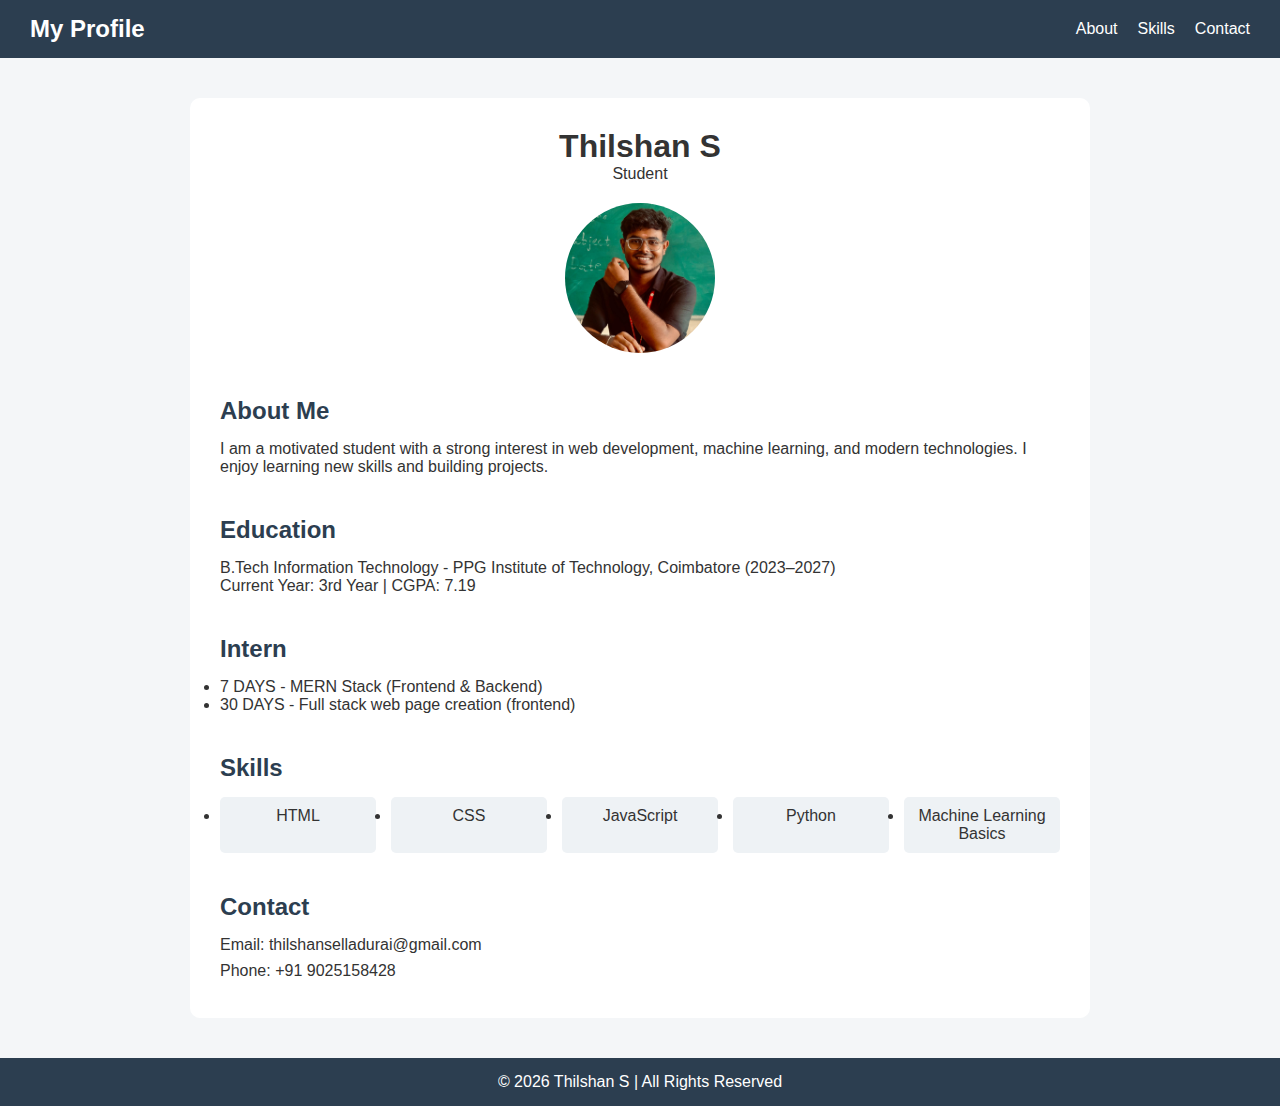
<file: index.html>
<!DOCTYPE html>
<html>
<head>
    <meta charset="UTF-8">
    <meta name="viewport" content="width=device-width, initial-scale=1.0">
    <title>My Personal Website</title>
    <link rel="stylesheet" href="style.css">
</head>
<body>

    <nav>
        <h2 class="logo">My Profile</h2>
        <ul>
            <li><a href="#about">About</a></li>
            <li><a href="#skills">Skills</a></li>
            <li><a href="#contact">Contact</a></li>
        </ul>
    </nav>

    <div class="container">
        <header>
            <h1>Thilshan S</h1>
            <p>Student</p>
            <img src="thil_img.jpeg" alt="Profile Image">
        </header>

        <section id="about">
            <h2>About Me</h2>
            <p>
                I am a motivated student with a strong interest in web development,
                machine learning, and modern technologies.
                I enjoy learning new skills
                and building projects.
            </p>
             <section id="education">
            <h2>Education</h2>
            <p>
                B.Tech Information Technology - PPG Institute of Technology, Coimbatore (2023–2027) <br>Current Year: 3rd Year | CGPA: 7.19
            </p>
        </section>
        <section id="intern">
            <h2>Intern</h2>
            <p><li>
                7 DAYS - MERN Stack (Frontend & Backend)</li><li>
                30 DAYS - Full stack web page creation (frontend)
                </li>
            </p>
        </section>

        <section id="skills">
            <h2>Skills</h2>
            <ul class="skills-list">
                <li>HTML</li>
                <li>CSS</li>
                <li>JavaScript</li>
                <li>Python</li>
                <li>Machine Learning Basics</li>
            </ul>
        </section>

        <section id="contact">
            <h2>Contact</h2>
            <p>Email: thilshanselladurai@gmail.com</p>
            <p>Phone: +91 9025158428</p>
        </section>
    </div>

    <footer>
        <p>© 2026 Thilshan S | All Rights Reserved</p>
    </footer>

</body>
</html>
</file>
<file: style.css>
* {
    margin: 0;
    padding: 0;
    box-sizing: border-box;
}


body {
    font-family: Arial, sans-serif;
    background-color: #f4f6f8;
    color: #333;
}

nav {
    background-color: #2c3e50;
    padding: 15px 30px;
    display: flex;
    justify-content: space-between;
    align-items: center;
}

nav .logo {
    color: #fff;
}

nav ul {
    list-style: none;
    display: flex;
}

nav ul li {
    margin-left: 20px;
}

nav ul li a {
    color: #fff;
    text-decoration: none;
    transition: color 0.3s;
}

nav ul li a:hover {
    color: #5f0ed8;
}


.container {
    max-width: 900px;
    margin: 40px auto;
    background: #fff;
    padding: 30px;
    border-radius: 10px;
    animation: fadeIn 1s ease-in;
}

header {
    text-align: center;
}

header img {
    width: 150px;
    border-radius: 50%;
    margin-top: 20px;
    transition: transform 0.3s;
}

header img:hover {
    transform: scale(1.1);
}

section {
    margin-top: 40px;
}

section h2 {
    margin-bottom: 15px;
    color: #2c3e50;
}

.skills-list {
    display: grid;
    grid-template-columns: repeat(auto-fit, minmax(150px, 1fr));
    gap: 15px;
}

.skills-list li {
    background-color: #eef2f5;
    padding: 10px;
    text-align: center;
    border-radius: 5px;
    transition: background 0.3s, transform 0.3s;
}

.skills-list li:hover {
    background-color: #9413f1;
    color: #fff;
    transform: translateY(-5px);
}

#contact p {
    margin-bottom: 8px;
}

footer {
    text-align: center;
    padding: 15px;
    background-color: #2c3e50;
    color: #fff;
    margin-top: 40px;
}

@keyframes fadeIn {
    from {
        opacity: 0;
        transform: translateY(20px);
    }
    to {
        opacity: 1;
        transform: translateY(0);
    }
}

@media (max-width: 600px) {
    nav ul {
        flex-direction: column;
        gap: 10px;
    }

    header img {
        width: 120px;
    }
}
</file>
